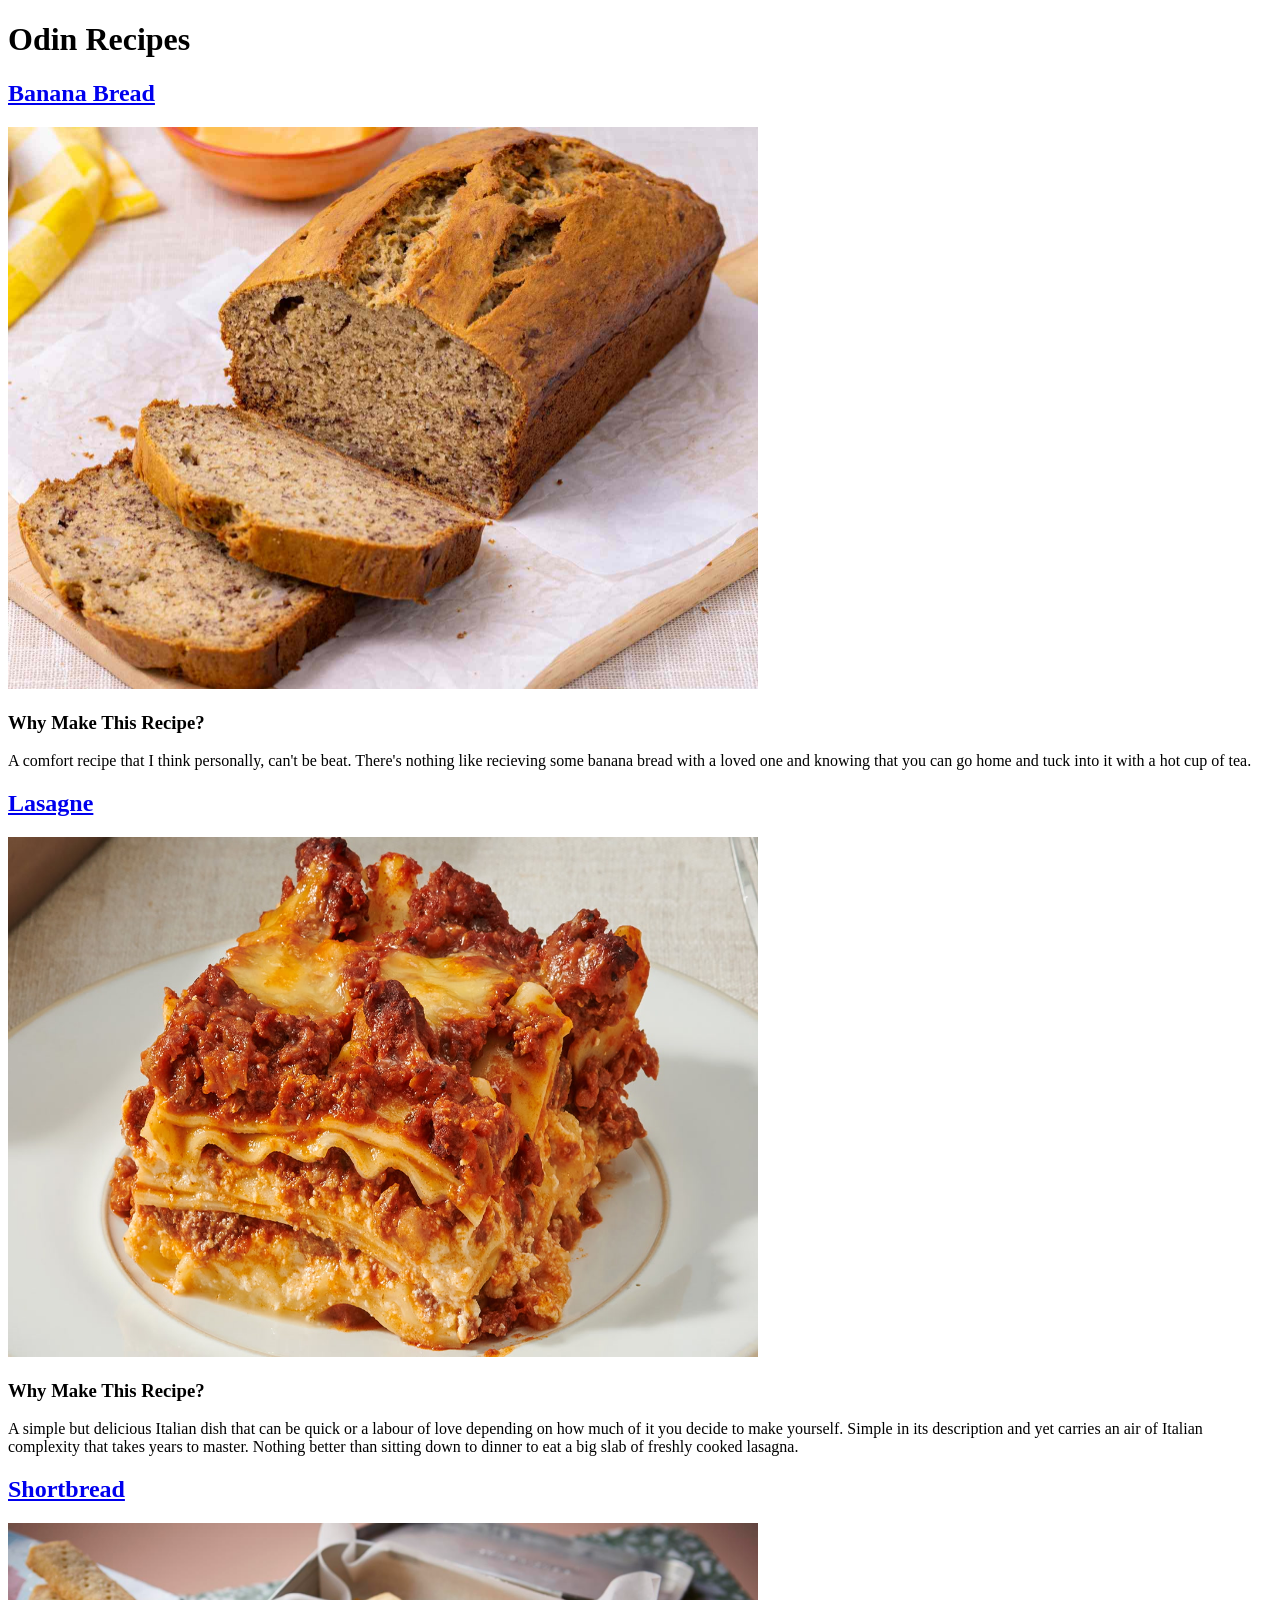
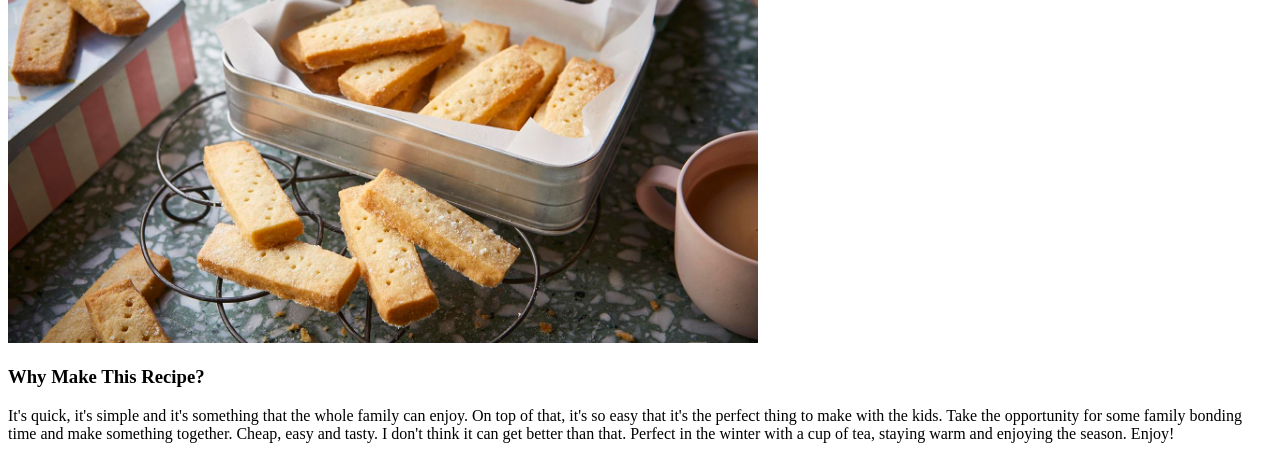
<file: index.html>
<!DOCTYPE html>
<html lang="en">
<head>
    <meta charset="UTF-8">
    <meta name="viewport" content="width=device-width, initial-scale=1.0">
    <title>Odin Recipes</title>
</head>
<body>
  <h1>Odin Recipes</h1>

<h2><a href="./recipes/banana-bread.html" target="_blank" rel="noreferrer">Banana Bread</a></h2>

<img src="./images/bread.jpg" alt="A picture of some freshly sliced banana bread on baking paper" height="562" width="750">

<h3>Why Make This Recipe?</h3>

<p>A comfort recipe that I think personally, can't be beat. There's nothing like recieving some banana bread with a loved one and knowing that you can go home and tuck into it with 
    a hot cup of tea.
</p>

<h2><a href="./recipes/lasagne.html" target="_blank" rel="noreferrer">Lasagne</a></h2>

<img src="./images/lasagne.jpg" alt="A picture of a piece of lasagne on a plate" width="750" height="520">

<h3>Why Make This Recipe?</h3>

<p>A simple but delicious Italian dish that can be quick or a labour of love depending on how much of it you decide to make yourself. Simple in its description and yet carries an 
    air of Italian complexity that takes years to master. Nothing better than sitting down to dinner to eat a big slab of freshly cooked lasagna. 
</p>

<h2><a href="./recipes/shortbread.html" target="_blank" rel="noreferrer">Shortbread</a></h2>

<img src="./images/shortbread.jpg" alt="A picture of some shortbread in a baking pan on a wire rack" width="750" height="420">

<h3>Why Make This Recipe?</h3>

<p>It's quick, it's simple and it's something that the whole family can enjoy. On top of that, it's so easy that it's the perfect thing to make with the kids. Take the opportunity for 
    some family bonding time and make something together. Cheap, easy and tasty. I don't think it can get better than that. Perfect in the winter with a cup of tea, staying warm and 
    enjoying the season. Enjoy!
</p>
    
 </body>
</html>
</file>
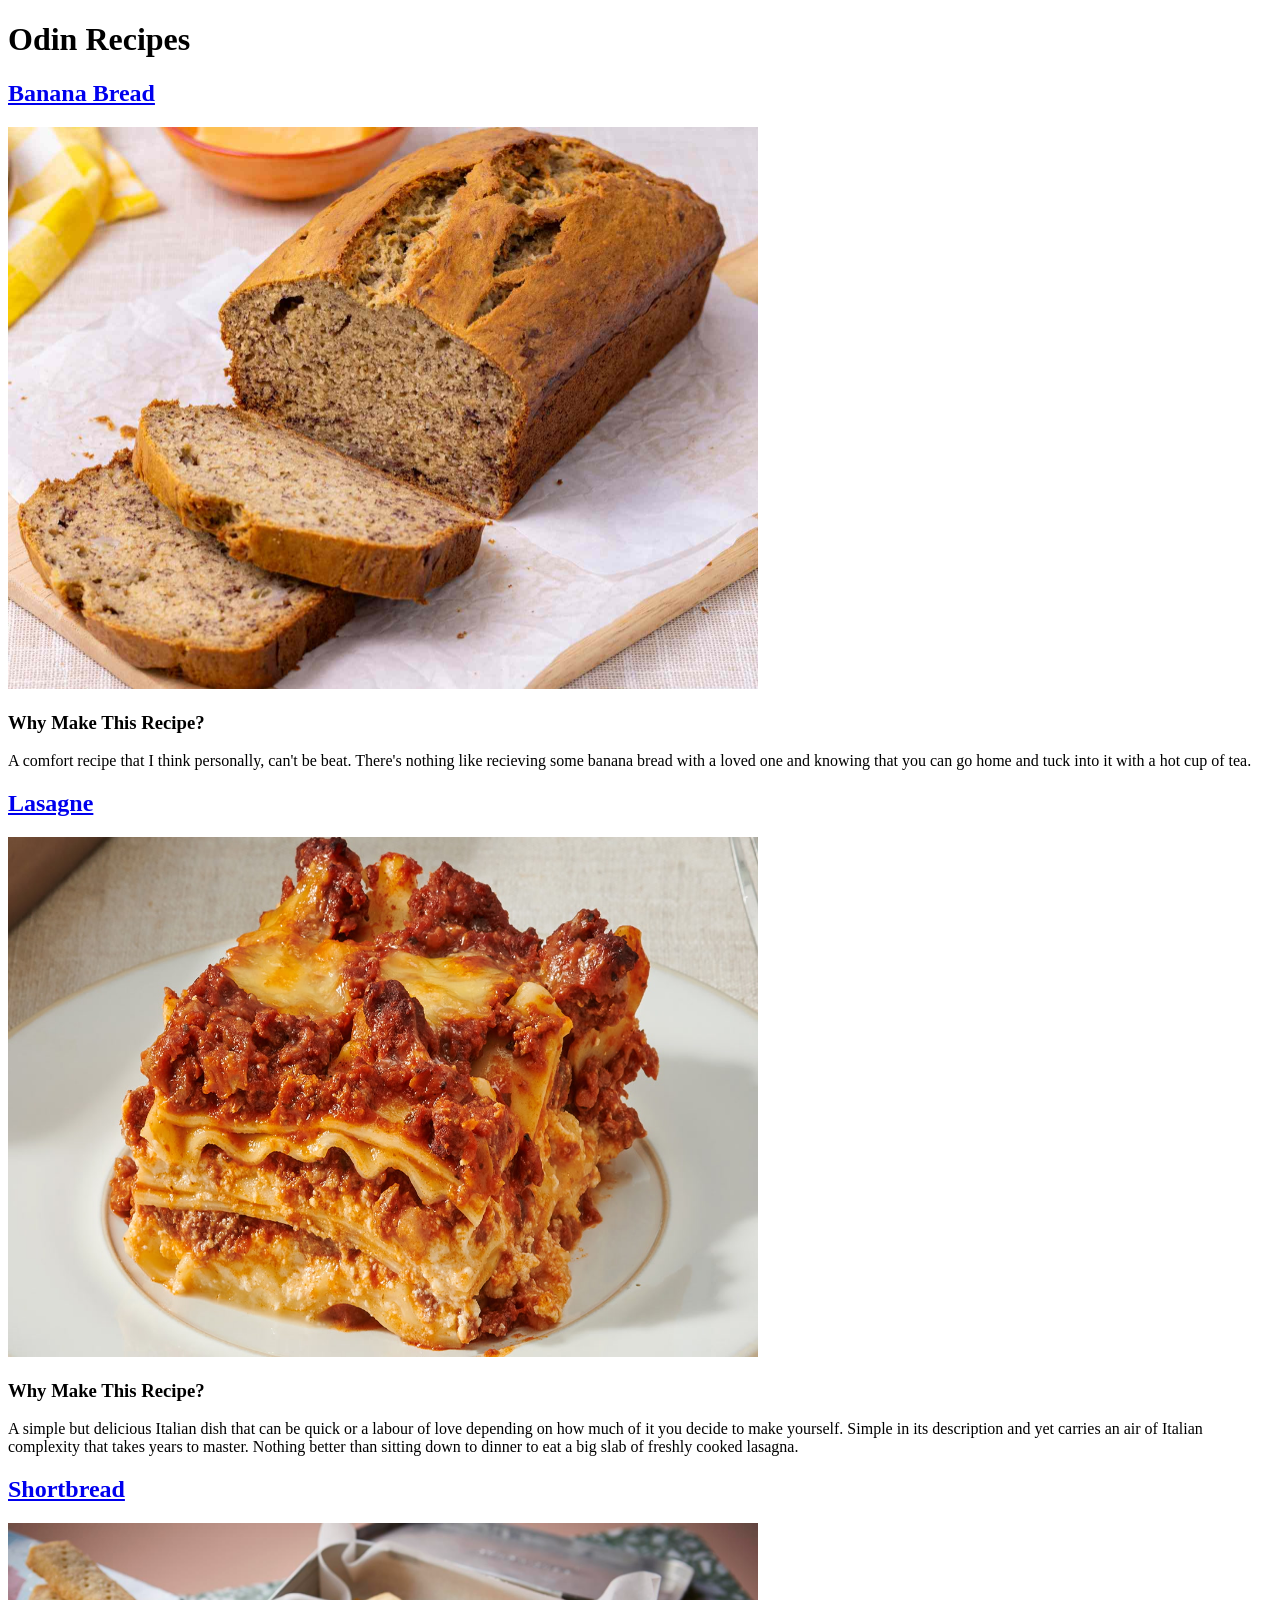
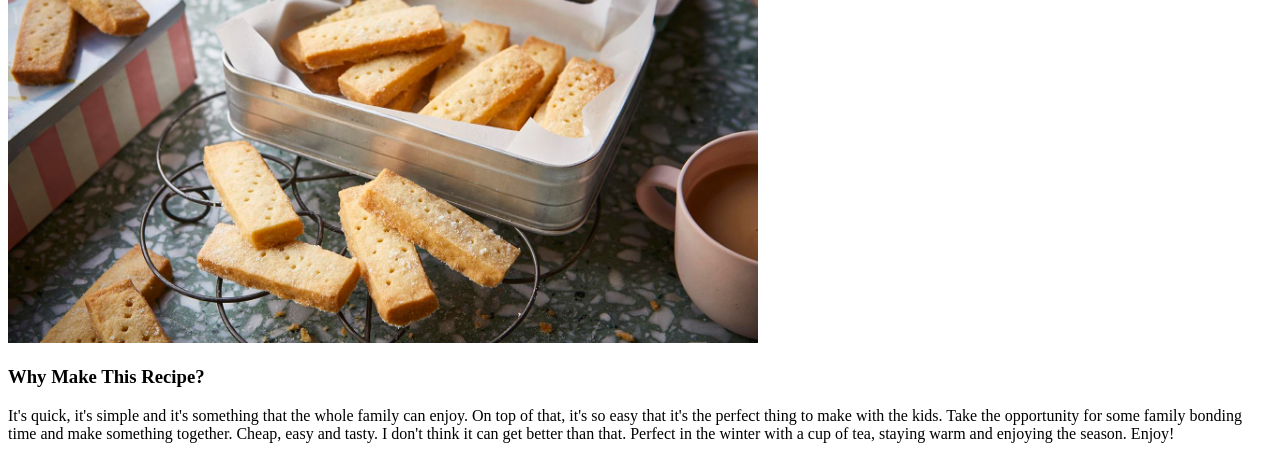
<file: images/Odin Recipes.html>
<!DOCTYPE html>
<!-- saved from url=(0045)file:///home/nostromo/odin-recipes/index.html -->
<html lang="en"><head><meta http-equiv="Content-Type" content="text/html; charset=UTF-8">
    
    <meta name="viewport" content="width=device-width, initial-scale=1.0">
    <title>Odin Recipes</title>
</head>
<body>
  <h1>Odin Recipes</h1>

<h2><a href="file:///home/nostromo/odin-recipes/recipes/banana-bread.html" target="_blank" rel="noreferrer">Banana Bread</a></h2>

<img src="./Odin Recipes_files/bread.jpg" alt="A picture of some freshly sliced banana bread on baking paper" height="562" width="750">

<h3>Why Make This Recipe?</h3>

<p>A comfort recipe that I think personally, can't be beat. There's nothing like recieving some banana bread with a loved one and knowing that you can go home and tuck into it with 
    a hot cup of tea.
</p>

<h2><a href="file:///home/nostromo/odin-recipes/recipes/lasagne.html" target="_blank" rel="noreferrer">Lasagne</a></h2>

<img src="./Odin Recipes_files/lasagne.jpg" alt="A picture of a piece of lasagne on a plate" width="750" height="520">

<h3>Why Make This Recipe?</h3>

<p>A simple but delicious Italian dish that can be quick or a labour of love depending on how much of it you decide to make yourself. Simple in its description and yet carries an 
    air of Italian complexity that takes years to master. Nothing better than sitting down to dinner to eat a big slab of freshly cooked lasagna. 
</p>

<h2><a href="file:///home/nostromo/odin-recipes/recipes/shortbread.html" target="_blank" rel="noreferrer">Shortbread</a></h2>

<img src="./Odin Recipes_files/shortbread.jpg" alt="A picture of some shortbread in a baking pan on a wire rack" width="750" height="420">

<h3>Why Make This Recipe?</h3>

<p>It's quick, it's simple and it's something that the whole family can enjoy. On top of that, it's so easy that it's the perfect thing to make with the kids. Take the opportunity for 
    some family bonding time and make something together. Cheap, easy and tasty. I don't think it can get better than that. Perfect in the winter with a cup of tea, staying warm and 
    enjoying the season. Enjoy!
</p>
    
 
</body></html>
</file>
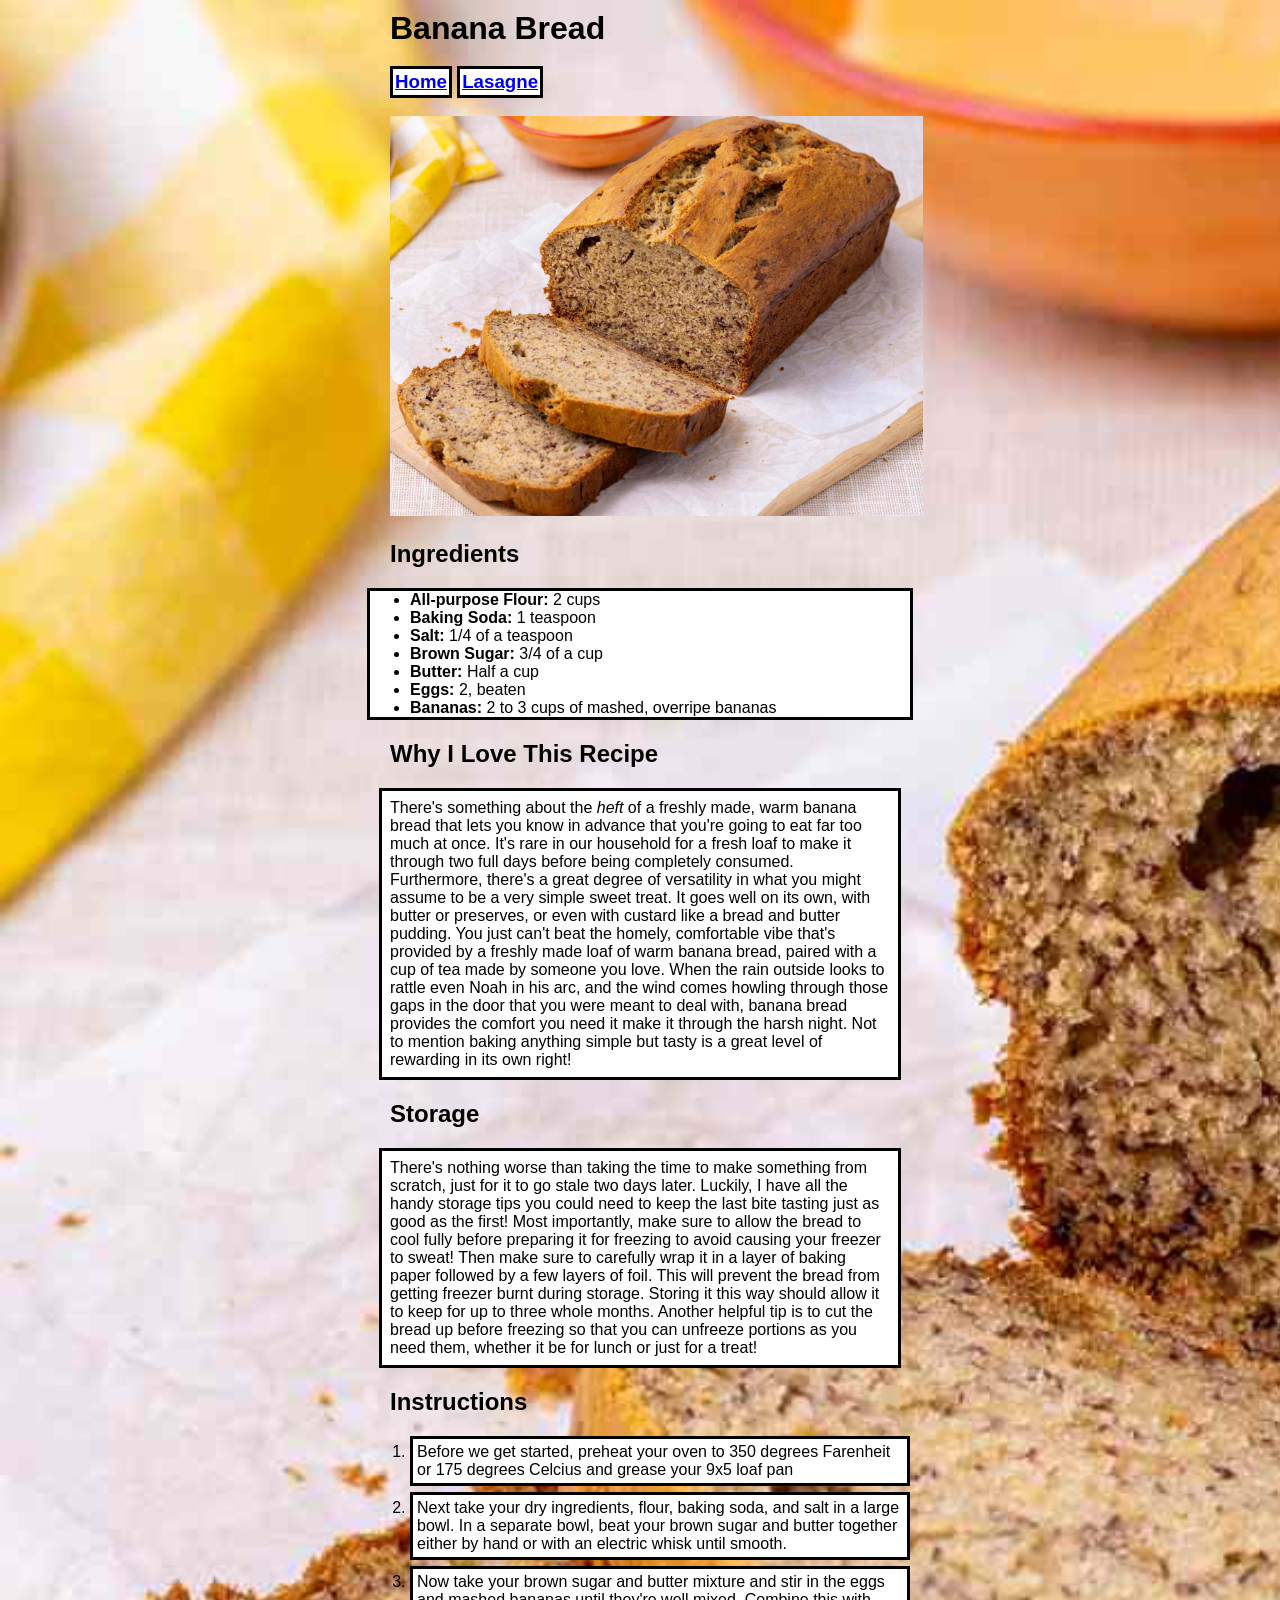
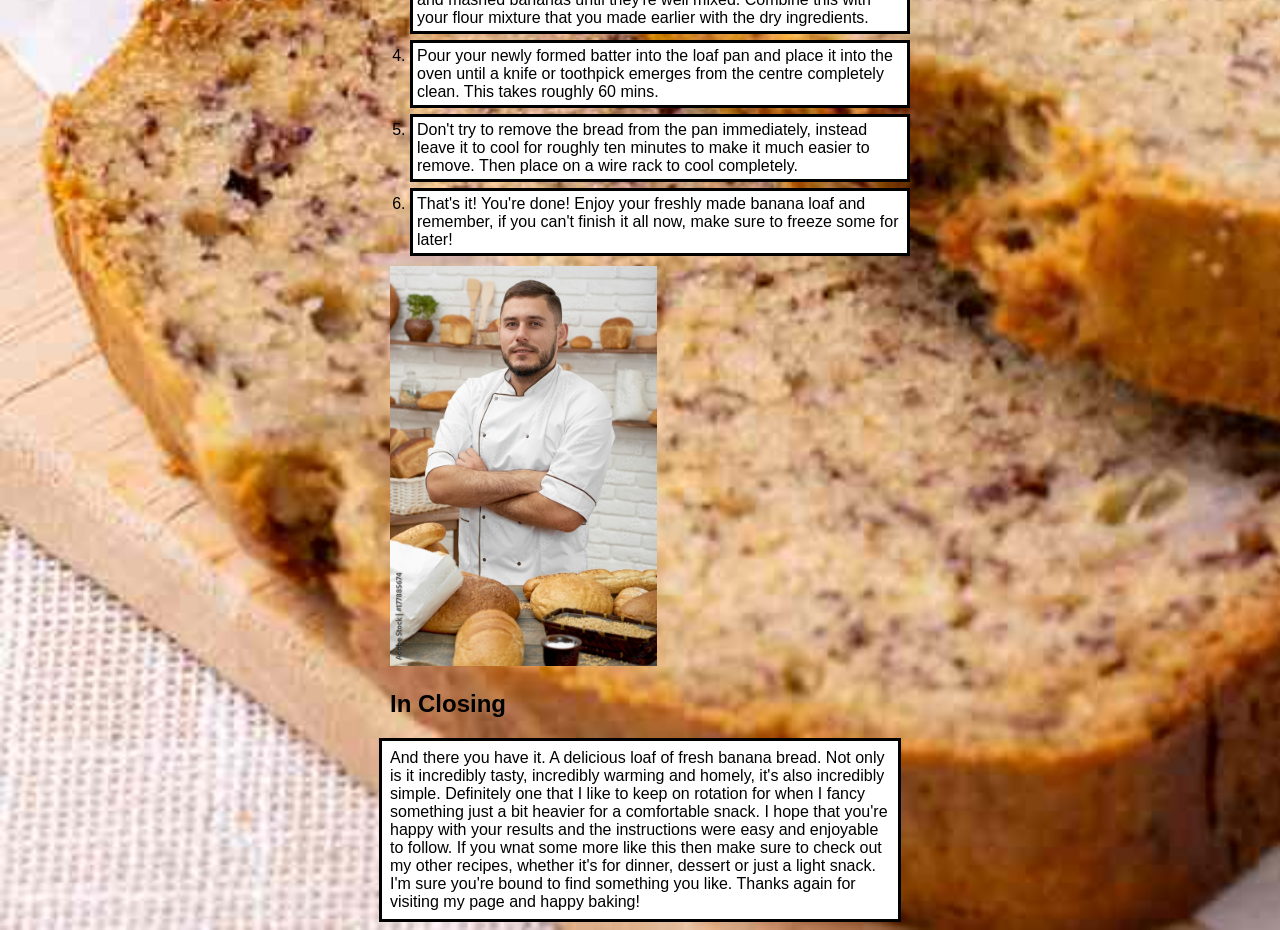
<file: recipes/banana-bread.html>
<!DOCTYPE html>
<html lang="en">
<head>
    <meta charset="UTF-8">
    <meta name="viewport" content="width=device-width, initial-scale=1.0">
    <title>Banana Bread</title>
    <link rel="stylesheet" href="bbread.css">
</head>
<body>
    <div class="links-title">
        <h1 class="title">Banana Bread</h1>
        <h3><a class= "recipes" href="../index.html">Home</a> <a class="recipes" href="lasagne.html" target="_blank" rel="noreferrer">Lasagne</a></h3>
    </div>
   
   <div>
     <img class="image" src="../images/bread.jpg" alt="A picture of some freshly sliced banana bread on baking paper" height="400" width="auto">
   </div>

    <h2>Ingredients</h2>
    <ul>
        <li><strong>All-purpose Flour:</strong> 2 cups</li>
        <li><strong>Baking Soda:</strong> 1 teaspoon</li>
        <li><strong>Salt:</strong> 1/4 of a teaspoon</li>
        <li><strong>Brown Sugar:</strong> 3/4 of a cup</li>
        <li><strong>Butter:</strong> Half a cup</li>
        <li><strong>Eggs:</strong> 2, beaten</li>
        <li><strong>Bananas:</strong> 2 to 3 cups of mashed, overripe bananas</li>
    </ul>

    <h2>Why I Love This Recipe</h2>

    <p>There's something about the <em>heft</em> of a freshly made, warm banana bread that lets you know in advance that you're going to eat far too much at once.
        It's rare in our household for a fresh loaf to make it through two full days before being completely consumed. Furthermore, there's a great degree of versatility in what you 
        might assume to be a very simple sweet treat. It goes well on its own, with butter or preserves, or even with custard like a bread and butter pudding. You just can't beat the homely,
        comfortable vibe that's provided by a freshly made loaf of warm banana bread, paired with a cup of tea made by someone you love. When the rain outside looks to rattle even Noah in his arc,
        and the wind comes howling through those gaps in the door that you were meant to deal with, banana bread provides the comfort you need it make it through the harsh night. Not to mention baking
        anything simple but tasty is a great level of rewarding in its own right!
    </p>

    <h2>Storage</h2>

    <p>There's nothing worse than taking the time to make something from scratch, just for it to go stale two days later. Luckily, I have all the handy storage tips you could need to keep 
        the last bite tasting just as good as the first! Most importantly, make sure to allow the bread to cool fully before preparing it for freezing to avoid causing your freezer to sweat! 
        Then make sure to carefully wrap it in a layer of baking paper followed by a few layers of foil. This will prevent the bread from getting freezer burnt during storage. Storing it this 
        way should allow it to keep for up to three whole months. Another helpful tip is to cut the bread up before freezing so that you can unfreeze portions as you need them, whether it be for 
        lunch or just for a treat!
    </p>

    <h2>Instructions</h2>
    <ol>
        <li class="steps">Before we get started, preheat your oven to 350 degrees Farenheit or 175 degrees Celcius and grease your 9x5 loaf pan</li>
        <li class="steps">Next take your dry ingredients, flour, baking soda, and salt in a large bowl. In a separate bowl, beat your brown sugar and butter together either by hand or with an electric whisk until
            smooth.</li>
        <li class="steps">Now take your brown sugar and butter mixture and stir in the eggs and mashed bananas until they're well mixed. Combine this with your flour mixture that you made earlier with the dry ingredients.</li>
        <li class="steps">Pour your newly formed batter into the loaf pan and place it into the oven until a knife or toothpick emerges from the centre completely clean. This takes roughly 60 mins.</li>
        <li class="steps">Don't try to remove the bread from the pan immediately, instead leave it to cool for roughly ten minutes to make it much easier to remove. Then place on a wire rack to cool completely.</li>
        <li class="steps">That's it! You're done! Enjoy your freshly made banana loaf and remember, if you can't finish it all now, make sure to freeze some for later!</li>


    </ol>
    <div>
    <img class="image" src="../images/baker.jpg" alt="man standing with his arms folded over some bread looking kind of uncomfortable honestly" height="400" width="auto">
    </div>

    <h2>In Closing</h2>

    <p>And there you have it. A delicious loaf of fresh banana bread. Not only is it incredibly tasty, incredibly warming and homely, it's also incredibly simple. 
        Definitely one that I like to keep on rotation for when I fancy something just a bit heavier for a comfortable snack. I hope that you're happy with your results and the instructions were
        easy and enjoyable to follow. If you wnat some more like this then make sure to check out my other recipes, whether it's for dinner, dessert or just a light snack. I'm sure you're bound 
        to find something you like. Thanks again for visiting my page and happy baking!
    </p>


</body>
</html>
</file>
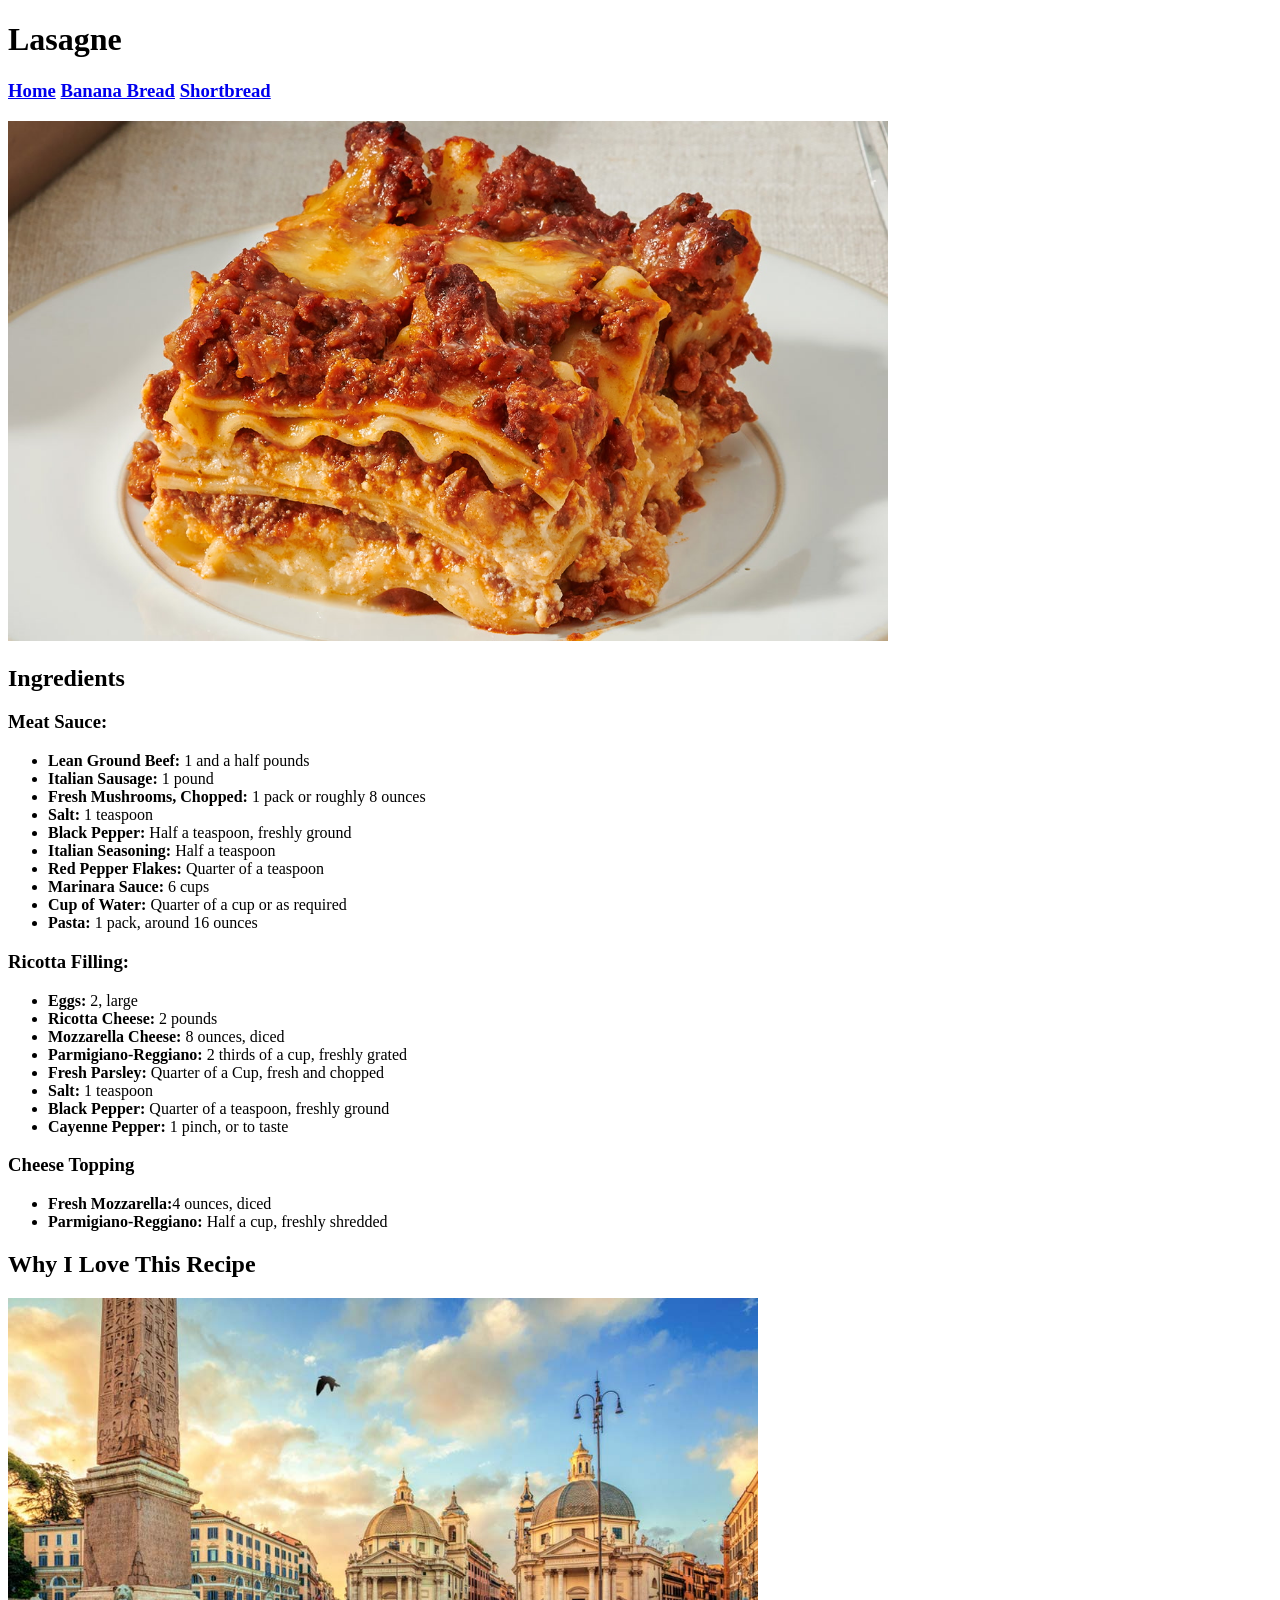
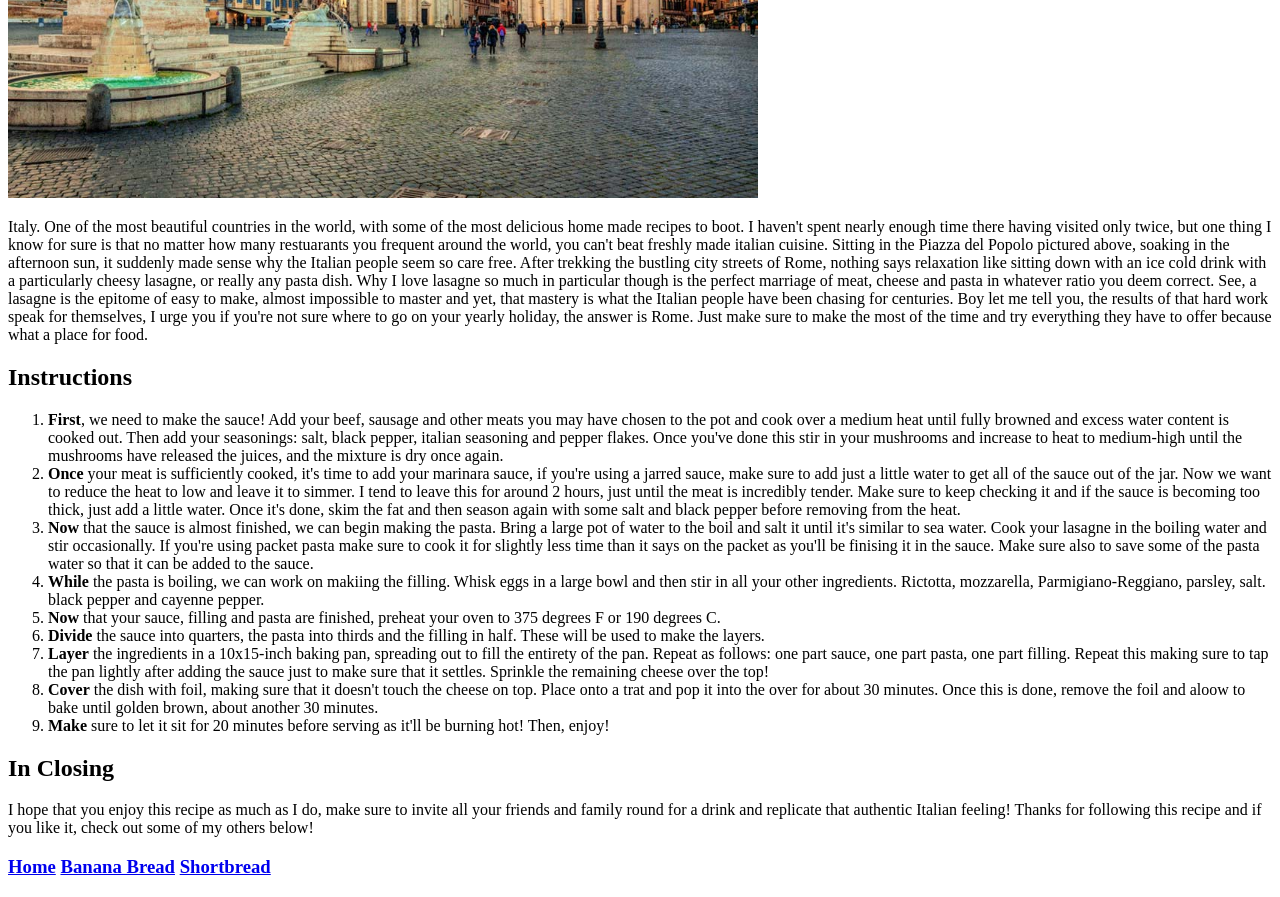
<file: recipes/lasagne.html>
<!DOCTYPE html>
<html lang="en">
<head>
    <meta charset="UTF-8">
    <meta name="viewport" content="width=device-width, initial-scale=1.0">
    <title>Lasagne</title>
</head>
<body>
    
    <h1>Lasagne</h1>
    
    <h3><a href="../index.html">Home</a> 
        <a href="banana-bread.html" target="_blank" rel="roreferrer">Banana Bread</a> 
        <a href="shortbread.html" target="_blank" rel="noreferrer">Shortbread</a></h3>
    
    <img src="../images/lasagne.jpg" alt="A picture of a piece of lasagne on a plate" width="880" height="520">
    
    <h2>Ingredients</h2>
    
    <h3>Meat Sauce:</h3>
    
    <ul>
        <li><strong>Lean Ground Beef:</strong> 1 and a half pounds</li>
        <li><strong>Italian Sausage:</strong> 1 pound</li>
        <li><strong>Fresh Mushrooms, Chopped:</strong> 1 pack or roughly 8 ounces</li>
        <li><strong>Salt:</strong> 1 teaspoon</li>
        <li><strong>Black Pepper:</strong> Half a teaspoon, freshly ground</li>
        <li><strong>Italian Seasoning:</strong> Half a teaspoon</li>
        <li><strong>Red Pepper Flakes:</strong> Quarter of a teaspoon</li>
        <li><strong>Marinara Sauce:</strong> 6 cups</li>
        <li><strong>Cup of Water:</strong> Quarter of a cup or as required</li>
        <li><strong>Pasta:</strong> 1 pack, around 16 ounces</li>
    </ul>

    <h3>Ricotta Filling:</h3>

    <ul>
        <li><strong>Eggs:</strong> 2, large</li>
        <li><strong>Ricotta Cheese:</strong> 2 pounds</li>
        <li><strong>Mozzarella Cheese:</strong> 8 ounces, diced</li>
        <li><strong>Parmigiano-Reggiano:</strong> 2 thirds of a cup, freshly grated</li>
        <li><strong>Fresh Parsley:</strong> Quarter of a Cup, fresh and chopped</li>
        <li><strong>Salt:</strong> 1 teaspoon</li>
        <li><strong>Black Pepper:</strong> Quarter of a teaspoon, freshly ground</li>
        <li><strong>Cayenne Pepper:</strong> 1 pinch, or to taste</li>
    </ul>

    <h3>Cheese Topping</h3>

    <ul>
        <li><strong>Fresh Mozzarella:</strong>4 ounces, diced</li>
        <li><strong>Parmigiano-Reggiano:</strong> Half a cup, freshly shredded</li>
    </ul>

    <h2>Why I Love This Recipe</h2>

    <img src="../images/popolo.jpg" alt="A landscape image of the Piazza Del Popolo in Rome" width="750" height="500">
    
    <p>Italy. One of the most beautiful countries in the world, with some of the most delicious home made recipes to boot. I haven't spent nearly enough time there having visited only 
        twice, but one thing I know for sure is that no matter how many restuarants you frequent around the world, you can't beat freshly made italian cuisine. Sitting in the Piazza 
        del Popolo pictured above, soaking in the afternoon sun, it suddenly made sense why the Italian people seem so care free. After trekking the bustling city streets of Rome, nothing says
        relaxation like sitting down with an ice cold drink with a particularly cheesy lasagne, or really any pasta dish. Why I love lasagne so much in particular though is the perfect 
        marriage of meat, cheese and pasta in whatever ratio you deem correct. See, a lasagne is the epitome of easy to make, almost impossible to master and yet, that mastery is what 
        the Italian people have been chasing for centuries. Boy let me tell you, the results of that hard work speak for themselves, I urge you if you're not sure where to go on your yearly holiday,
        the answer is Rome. Just make sure to make the most of the time and try everything they have to offer because what a place for food.</p>

   <h2>Instructions</h2>

    <ol>
        <li><strong>First</strong>, we need to make the sauce! Add your beef, sausage and other meats you may have chosen to the pot and cook over a medium heat until fully browned and excess water content
            is cooked out. Then add your seasonings: salt, black pepper, italian seasoning and pepper flakes. Once you've done this stir in your mushrooms and increase to heat to medium-high
            until the mushrooms have released the juices, and the mixture is dry once again. </li>
        
        <li><strong>Once</strong> your meat is sufficiently cooked, it's time to add your marinara sauce, if you're using a jarred sauce, make sure to add just a little water to get all of the sauce out 
            of the jar. Now we want to reduce the heat to low and leave it to simmer. I tend to leave this for around 2 hours, just until the meat is incredibly tender. Make sure to keep
            checking it and if the sauce is becoming too thick, just add a little water. Once it's done, skim the fat and then season again with some salt and black pepper before removing 
            from the heat. </li>

        <li><strong>Now</strong> that the sauce is almost finished, we can begin making the pasta. Bring a large pot of water to the boil and salt it until it's similar to sea water.
        Cook your lasagne in the boiling water and stir occasionally. If you're using packet pasta make sure to cook it for slightly less time than it says on the packet as you'll 
    be finising it in the sauce. Make sure also to save some of the pasta water so that it can be added to the sauce.</li>

       <li><strong>While</strong> the pasta is boiling, we can work on makiing the filling. Whisk eggs in a large bowl and then stir in all your other ingredients. Rictotta, 
    mozzarella, Parmigiano-Reggiano, parsley, salt. black pepper and cayenne pepper.</li>
        <li><strong>Now</strong> that your sauce, filling and pasta are finished, preheat your oven to 375 degrees F or 190 degrees C.</li>
        <li><strong>Divide</strong> the sauce into quarters, the pasta into thirds and the filling in half. These will be used to make the layers.</li>
        <li><strong>Layer</strong> the ingredients in a 10x15-inch baking pan, spreading out to fill the entirety of the pan. Repeat as follows: one part sauce, one part pasta, 
        one part filling. Repeat this making sure to tap the pan lightly after adding the sauce just to make sure that it settles. Sprinkle the remaining cheese over the top!</li>
        <li><strong>Cover</strong> the dish with foil, making sure that it doesn't touch the cheese on top. Place onto a trat and pop it into the over for about 30 minutes. 
        Once this is done, remove the foil and aloow to bake until golden brown, about another 30 minutes. </li>
        <li><strong>Make</strong> sure to let it sit for 20 minutes before serving as it'll be burning hot! Then, enjoy!</li>
    </ol>

    <h2>In Closing</h2>

    <p>I hope that you enjoy this recipe as much as I do, make sure to invite all your friends and family round for a drink and replicate that authentic Italian feeling! Thanks
        for following this recipe and if you like it, check out some of my others below! 
    </p>

    <h3><a href="../index.html" target="_blank" rel="noreferrer">Home</a> 
        <a href="banana-bread.html" target="_blank" rel="noreferrer">Banana Bread</a>
        <a href="shortbread.html" target="_blank" rel="noreferrer">Shortbread</a></h3>

</body>
</html>
</file>
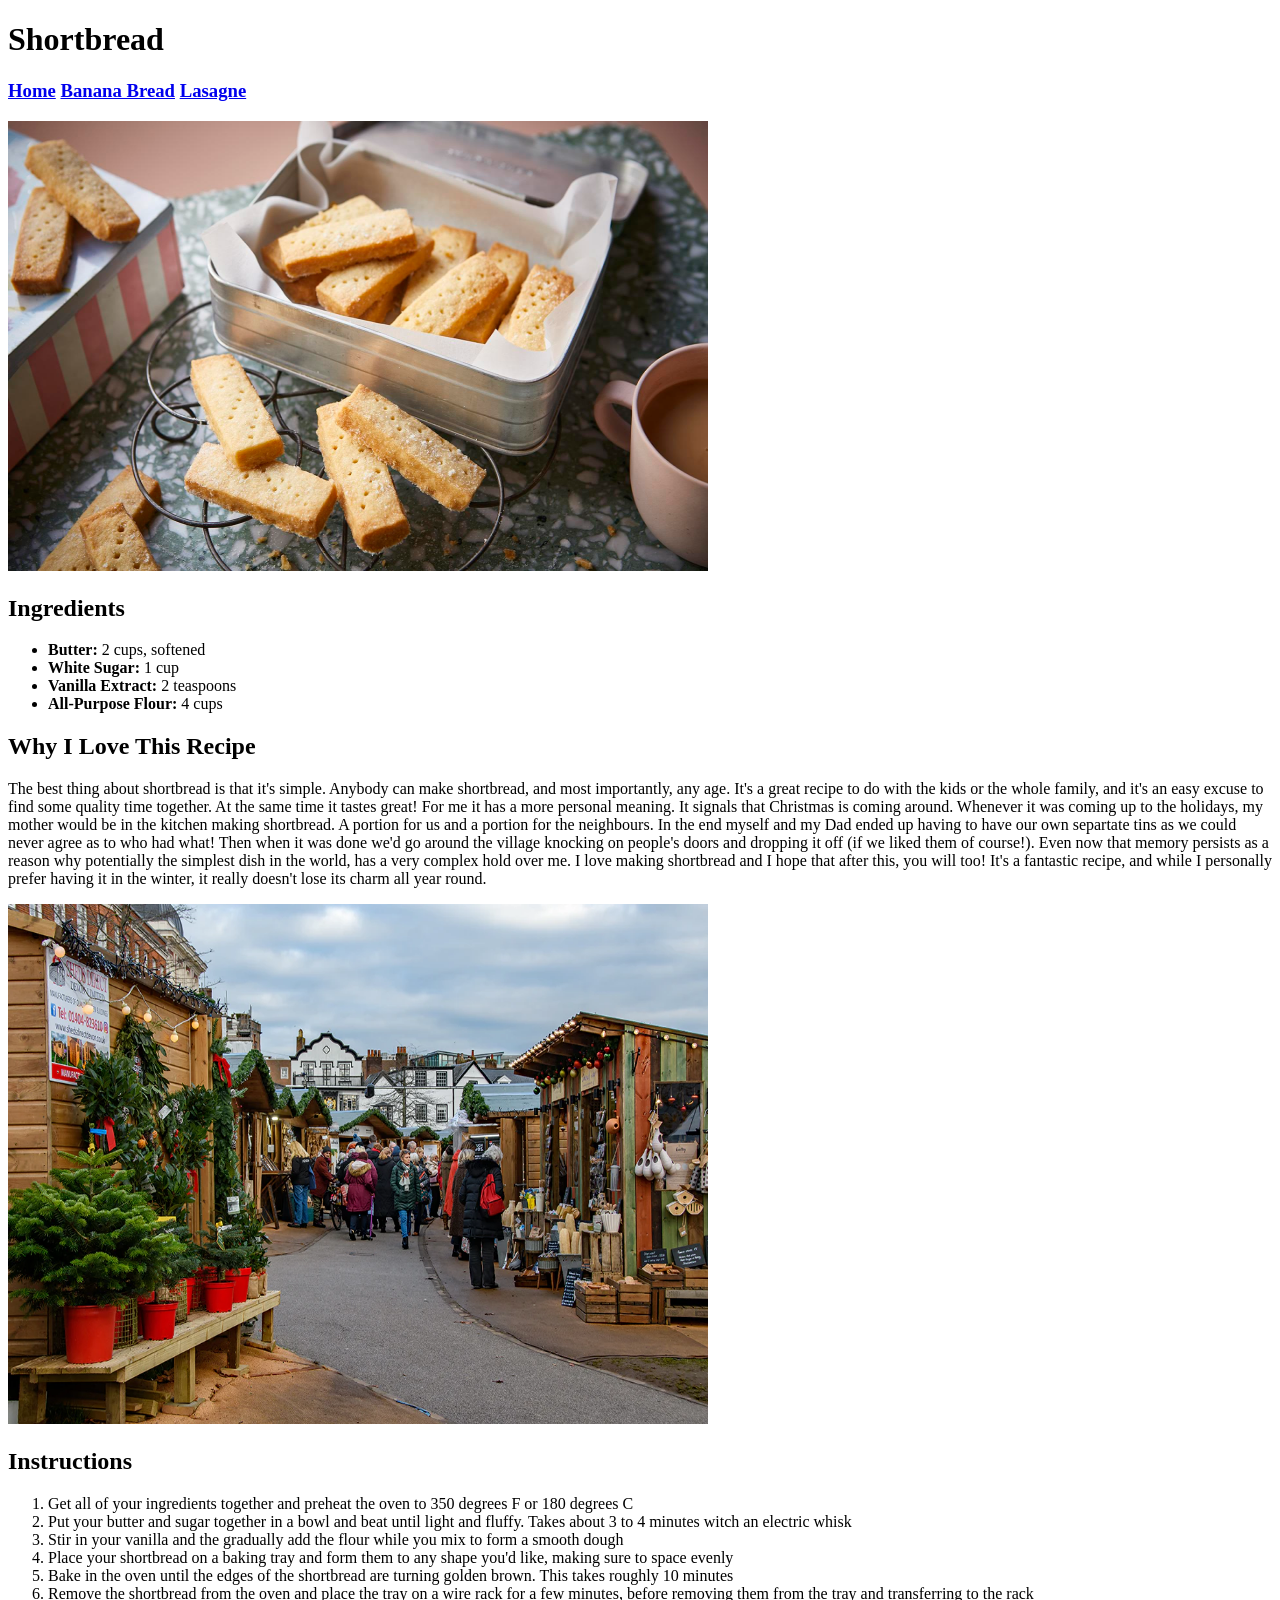
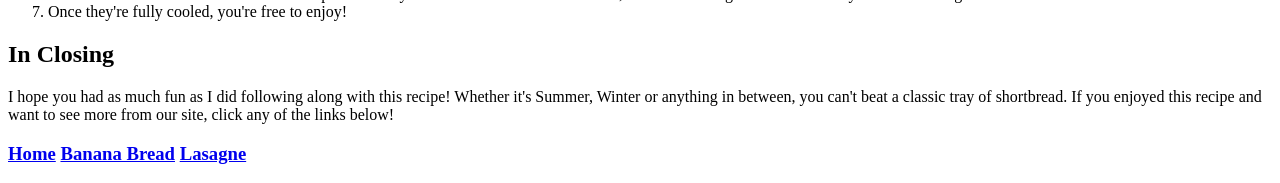
<file: recipes/shortbread.html>
<!DOCTYPE html>
<html lang="en">
<head>
    <meta charset="UTF-8">
    <meta name="viewport" content="width=device-width, initial-scale=1.0">
    <title>Shortbread</title>
</head>
<body>

    <h1>Shortbread</h1>
    
    <h3><a href="../index.html">Home</a> <a href="lasagne.html" target="_blank" rel="noreferrer">Banana Bread</a>
        <a href="lasagne.html" target="_blank" rel="noreferrer">Lasagne</a></h3>

    
    <img src="../images/shortbread.jpg" alt="A picture of some shortbread in a baking pan on a wire rack" width="700" height="450">
    
    <h2>Ingredients</h2>

    <ul>
        <li><strong>Butter:</strong> 2 cups, softened</li>
        <li><strong>White Sugar:</strong> 1 cup</li>
        <li><strong>Vanilla Extract:</strong> 2 teaspoons</li>
        <li><strong>All-Purpose Flour:</strong> 4 cups</li>
    </ul>

    <h2>Why I Love This Recipe</h2>

    <p>The best thing about shortbread is that it's simple. Anybody can make shortbread, and most importantly, any age. It's a great recipe to do with the kids or the whole family, and it's 
        an easy excuse to find some quality time together. At the same time it tastes great! For me it has a more personal meaning. It signals that Christmas is coming around. Whenever it was 
        coming up to the holidays, my mother would be in the kitchen making shortbread. A portion for us and a portion for the neighbours. In the end myself and my Dad ended up having to have 
        our own separtate tins as we could never agree as to who had what! Then when it was done we'd go around the village knocking on people's doors and dropping it off (if we liked them of 
        course!). Even now that memory persists as a reason why potentially the simplest dish in the world, has a very complex hold over me. I love making shortbread and I hope that after this,
        you will too! It's a fantastic recipe, and while I personally prefer having it in the winter, it really doesn't lose its charm all year round. 
    </p>

    <img src="../images/christmas.webp" alt=" A picture of a tiny Christmas market in Devon" width="700" height="520">
    
    <h2>Instructions</h2>

    <ol>
        <li>Get all of your ingredients together and preheat the oven to 350 degrees F or 180 degrees C</li>
        <li>Put your butter and sugar together in a bowl and beat until light and fluffy. Takes about 3 to 4 minutes witch an electric whisk</li>
        <li>Stir in your vanilla and the gradually add the flour while you mix to form a smooth dough</li>
        <li>Place your shortbread on a baking tray and form them to any shape you'd like, making sure to space evenly</li>
        <li>Bake in the oven until the edges of the shortbread are turning golden brown. This takes roughly 10 minutes</li>
        <li>Remove the shortbread from the oven and place the tray on a wire rack for a few minutes, before removing them from the tray and transferring to the rack</li>
        <li>Once they're fully cooled, you're free to enjoy!</li>
    </ol>

    <h2>In Closing</h2>

    <p>I hope you had as much fun as I did following along with this recipe! Whether it's Summer, Winter or anything in between, you can't beat a classic tray of shortbread. 
        If you enjoyed this recipe and want to see more from our site, click any of the links below!
    </p>

    <h3><a href="../index.html" target="_blank" rel="noreferrer">Home</a> 
        <a href="banana-bread.html" target="_blank" rel="noreferrer">Banana Bread</a>
        <a href="lasagne.html" target="_blank" rel="noreferrer">Lasagne</a></h3>

</body>
</html>
</file>
<file: recipes/bbread.css>
html {
    font-family: Arial, Helvetica, sans-serif;
    box-sizing: border-box;
    background-image: url("../images/bread.jpg"); 
    background-repeat: no-repeat; 
    background-size: cover; 
    background: blur(10px)
}

h1 {
    width: 500px;
    margin: 0 auto;
    display: flex;
}


p {
    border: solid black;
    color: black;
    width: 500px;
    margin: 0 auto;
    padding: 8px;
    background-color: white;
}

h2 {
    width: 500px;
    margin: 20px auto;
}

ul {
    width: 500px; 
    margin: 0 auto;
    background-color: white;
    border: solid black;
}

.steps {
    margin: 6px auto;
    border: solid black;
    padding: 4px;
    background-color: white;
}

ol {
    width: 500px; 
    margin: 0 auto;
}

div {
    width:500px;
    margin: 10px auto;

}

.title {
    display: flex;
}

.recipes {
    border: solid black;
    display: inline-block;
    background-color: white;
    padding: 2px;
}
</file>
